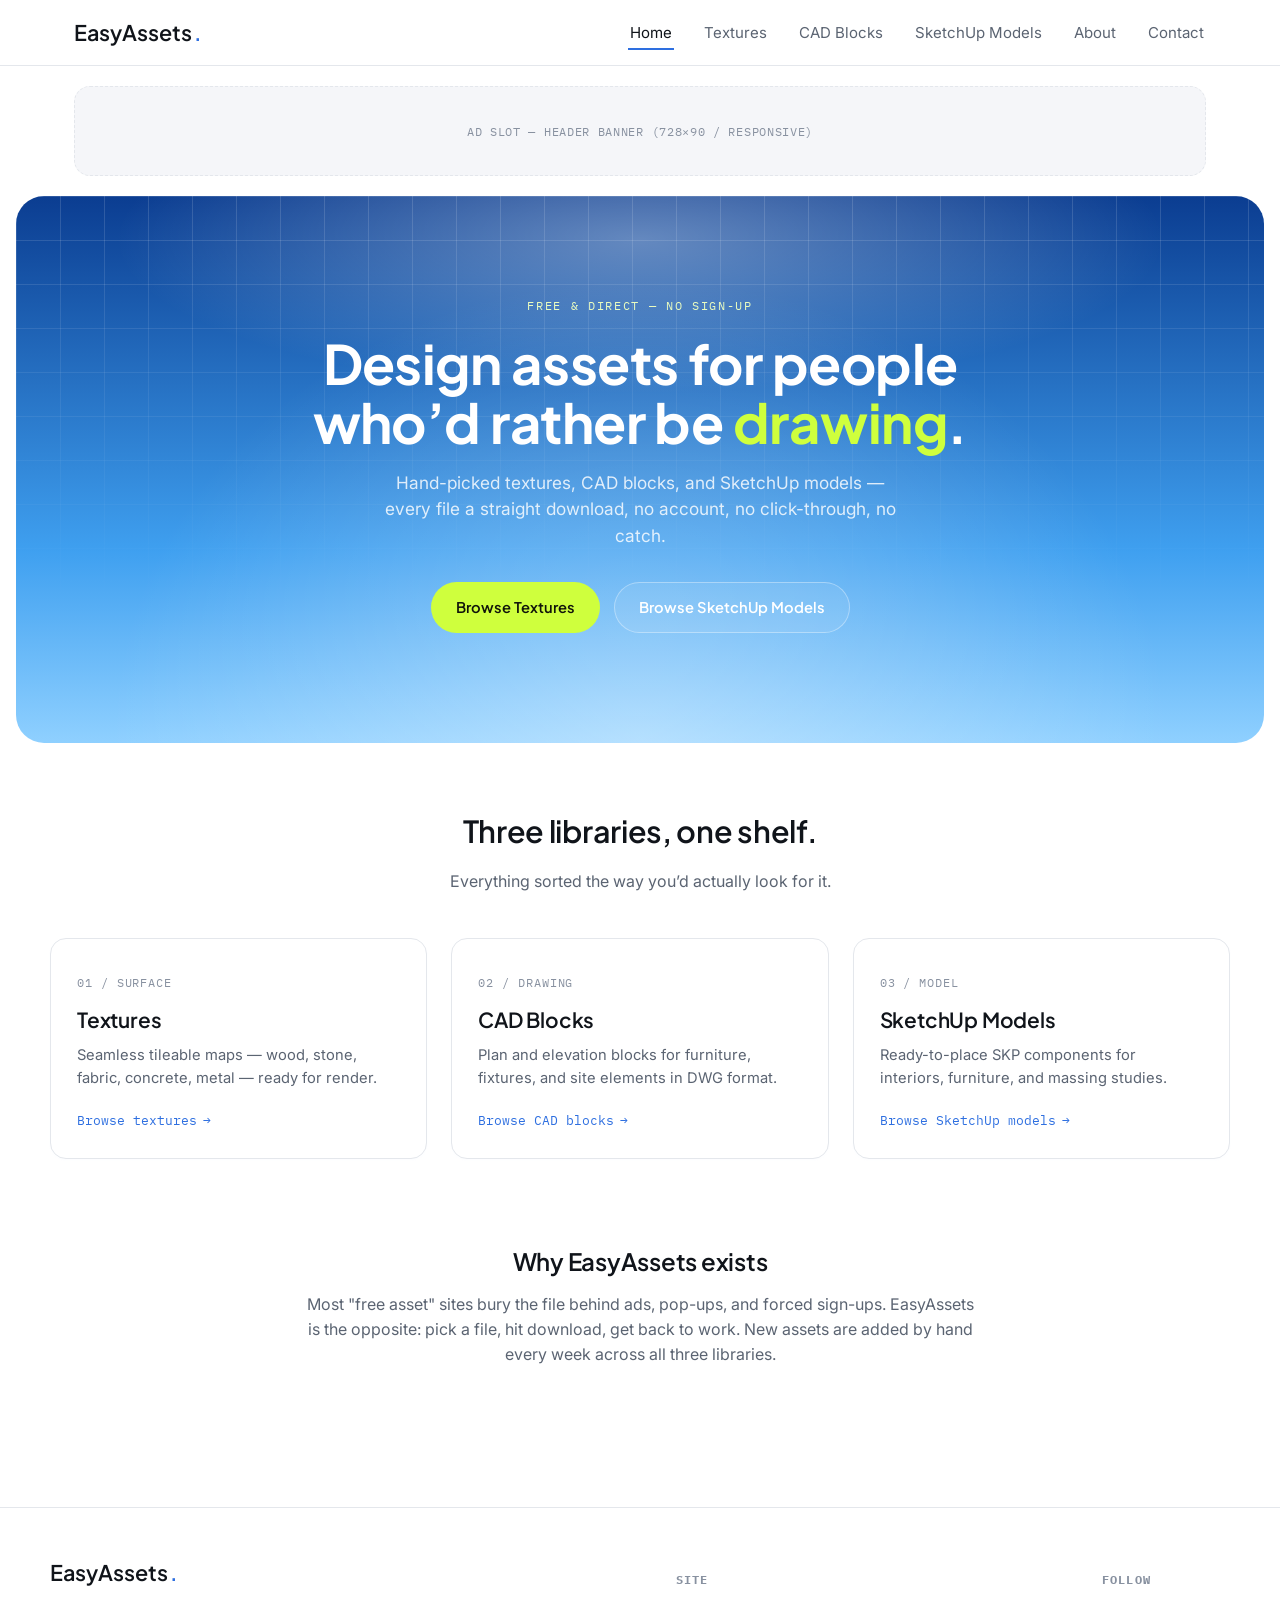
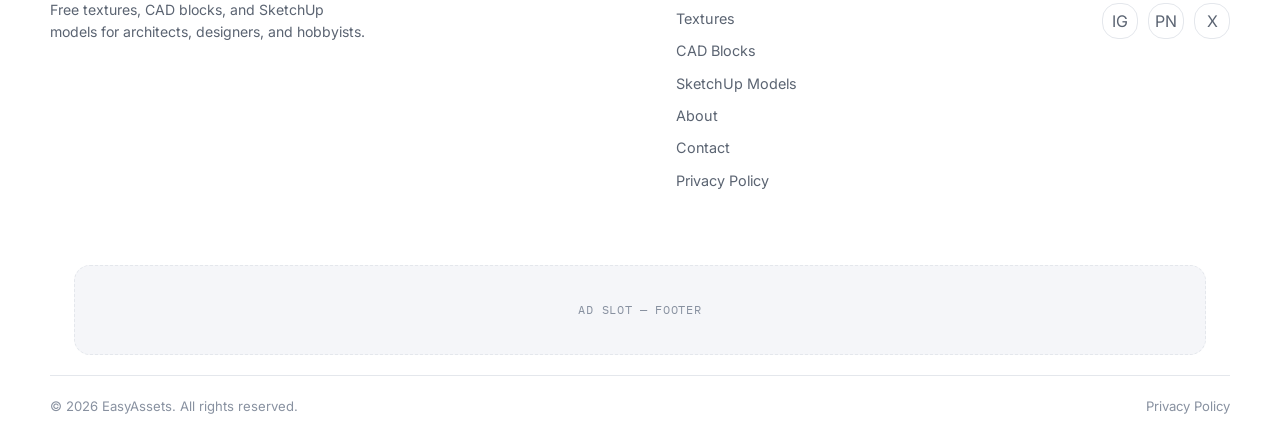
<file: index.html>
<!DOCTYPE html>
<html lang="en">
<head>
<meta charset="UTF-8">
<meta name="viewport" content="width=device-width, initial-scale=1.0">
<title>EasyAssets — Free Textures, CAD Blocks & SketchUp Models</title>
<meta name="description" content="Free design assets for architects and designers: textures, CAD blocks, and SketchUp models. Direct downloads, no sign-up.">

<!-- ============================================================
     ADSENSE: Auto ads script placeholder
     Paste your AdSense account snippet here, e.g.:
     <script async src="https://pagead2.googlesyndication.com/pagead/js/adsbygoogle.js?client=ca-pub-XXXXXXXXXXXXXXXX" crossorigin="anonymous"></script>
     ============================================================ -->

<link rel="stylesheet" href="style.css">
</head>
<body>

<a href="#main" class="skip-link">Skip to content</a>

<!-- ============================================================
     HEADER / NAV — identical markup on every page.
     Set aria-current="page" on the link matching the current page.
     ============================================================ -->
<header class="site-header">
  <nav class="nav">
    <a href="index.html" class="logo">EasyAssets<span class="dot">.</span></a>
    <button class="nav-toggle" id="navToggle" aria-label="Toggle menu" aria-expanded="false" aria-controls="navLinks">
      <span></span><span></span><span></span>
    </button>
    <ul class="nav-links" id="navLinks">
      <li><a href="index.html" aria-current="page">Home</a></li>
      <li><a href="textures.html">Textures</a></li>
      <li><a href="cad-blocks.html">CAD Blocks</a></li>
      <li><a href="sketchup-models.html">SketchUp Models</a></li>
      <li><a href="about.html">About</a></li>
      <li><a href="contact.html">Contact</a></li>
    </ul>
  </nav>
</header>

<!-- AD SLOT: Header Banner (leaderboard, below nav, on every page) -->
<div class="ad-slot ad-slot--header">
  <div class="ad-slot__inner">
    <!-- Replace with real ad unit, e.g.:
    <ins class="adsbygoogle"
         style="display:block"
         data-ad-client="ca-pub-XXXXXXXXXXXXXXXX"
         data-ad-slot="XXXXXXXXXX"
         data-ad-format="horizontal"
         data-full-width-responsive="true"></ins>
    <script>(adsbygoogle = window.adsbygoogle || []).push({});</script>
    -->
    Ad Slot — Header Banner (728×90 / responsive)
  </div>
</div>

<main id="main">

  <!-- ============================================================
       HERO
       ============================================================ -->
  <section class="hero">
    <div class="hero-content">
      <span class="eyebrow">Free &amp; direct — no sign-up</span>
      <h1>Design assets for people who’d rather be <em>drawing</em>.</h1>
      <p class="lead">
        Hand-picked textures, CAD blocks, and SketchUp models — every file
        a straight download, no account, no click-through, no catch.
      </p>
      <div class="hero-actions">
        <a href="textures.html" class="btn btn-primary">Browse Textures</a>
        <a href="sketchup-models.html" class="btn btn-outline">Browse SketchUp Models</a>
      </div>
    </div>
  </section>

  <!-- ============================================================
       CATEGORY CARDS
       ============================================================ -->
  <section class="categories">
    <div class="section-heading">
      <h2>Three libraries, one shelf.</h2>
      <p>Everything sorted the way you’d actually look for it.</p>
    </div>

    <div class="category-grid">

      <a href="textures.html" class="category-card">
        <span class="tick">01 / SURFACE</span>
        <h3>Textures</h3>
        <p>Seamless tileable maps — wood, stone, fabric, concrete, metal — ready for render.</p>
        <span class="card-link">Browse textures</span>
      </a>

      <a href="cad-blocks.html" class="category-card">
        <span class="tick">02 / DRAWING</span>
        <h3>CAD Blocks</h3>
        <p>Plan and elevation blocks for furniture, fixtures, and site elements in DWG format.</p>
        <span class="card-link">Browse CAD blocks</span>
      </a>

      <a href="sketchup-models.html" class="category-card">
        <span class="tick">03 / MODEL</span>
        <h3>SketchUp Models</h3>
        <p>Ready-to-place SKP components for interiors, furniture, and massing studies.</p>
        <span class="card-link">Browse SketchUp models</span>
      </a>

    </div>
  </section>

  <!-- Short intro / about blurb -->
  <section class="prose text-center">
    <h2>Why EasyAssets exists</h2>
    <p>
      Most "free asset" sites bury the file behind ads, pop-ups, and forced
      sign-ups. EasyAssets is the opposite: pick a file, hit download, get
      back to work. New assets are added by hand every week across all
      three libraries.
    </p>
  </section>

</main>

<!-- ============================================================
     FOOTER — identical markup on every page.
     ============================================================ -->
<footer class="site-footer">
  <div class="footer-grid">
    <div class="footer-brand">
      <a href="index.html" class="logo">EasyAssets<span class="dot">.</span></a>
      <p>Free textures, CAD blocks, and SketchUp models for architects, designers, and hobbyists.</p>
    </div>
    <div class="footer-links">
      <h4>Site</h4>
      <a href="textures.html">Textures</a>
      <a href="cad-blocks.html">CAD Blocks</a>
      <a href="sketchup-models.html">SketchUp Models</a>
      <a href="about.html">About</a>
      <a href="contact.html">Contact</a>
      <a href="privacy-policy.html">Privacy Policy</a>
    </div>
    <div class="footer-social">
      <h4>Follow</h4>
      <div class="social-icons">
        <!-- Placeholder social links — replace href with real profiles -->
        <a href="#" aria-label="Instagram" rel="noopener">IG</a>
        <a href="#" aria-label="Pinterest" rel="noopener">PN</a>
        <a href="#" aria-label="X / Twitter" rel="noopener">X</a>
      </div>
    </div>
  </div>

  <!-- AD SLOT: Footer -->
  <div class="ad-slot ad-slot--footer">
    <div class="ad-slot__inner">
      <!-- Replace with real ad unit -->
      Ad Slot — Footer
    </div>
  </div>

  <div class="footer-bottom">
    <span>&copy; <span id="year"></span> EasyAssets. All rights reserved.</span>
    <a href="privacy-policy.html">Privacy Policy</a>
  </div>
</footer>

<script src="script.js"></script>
</body>
</html>
</file>
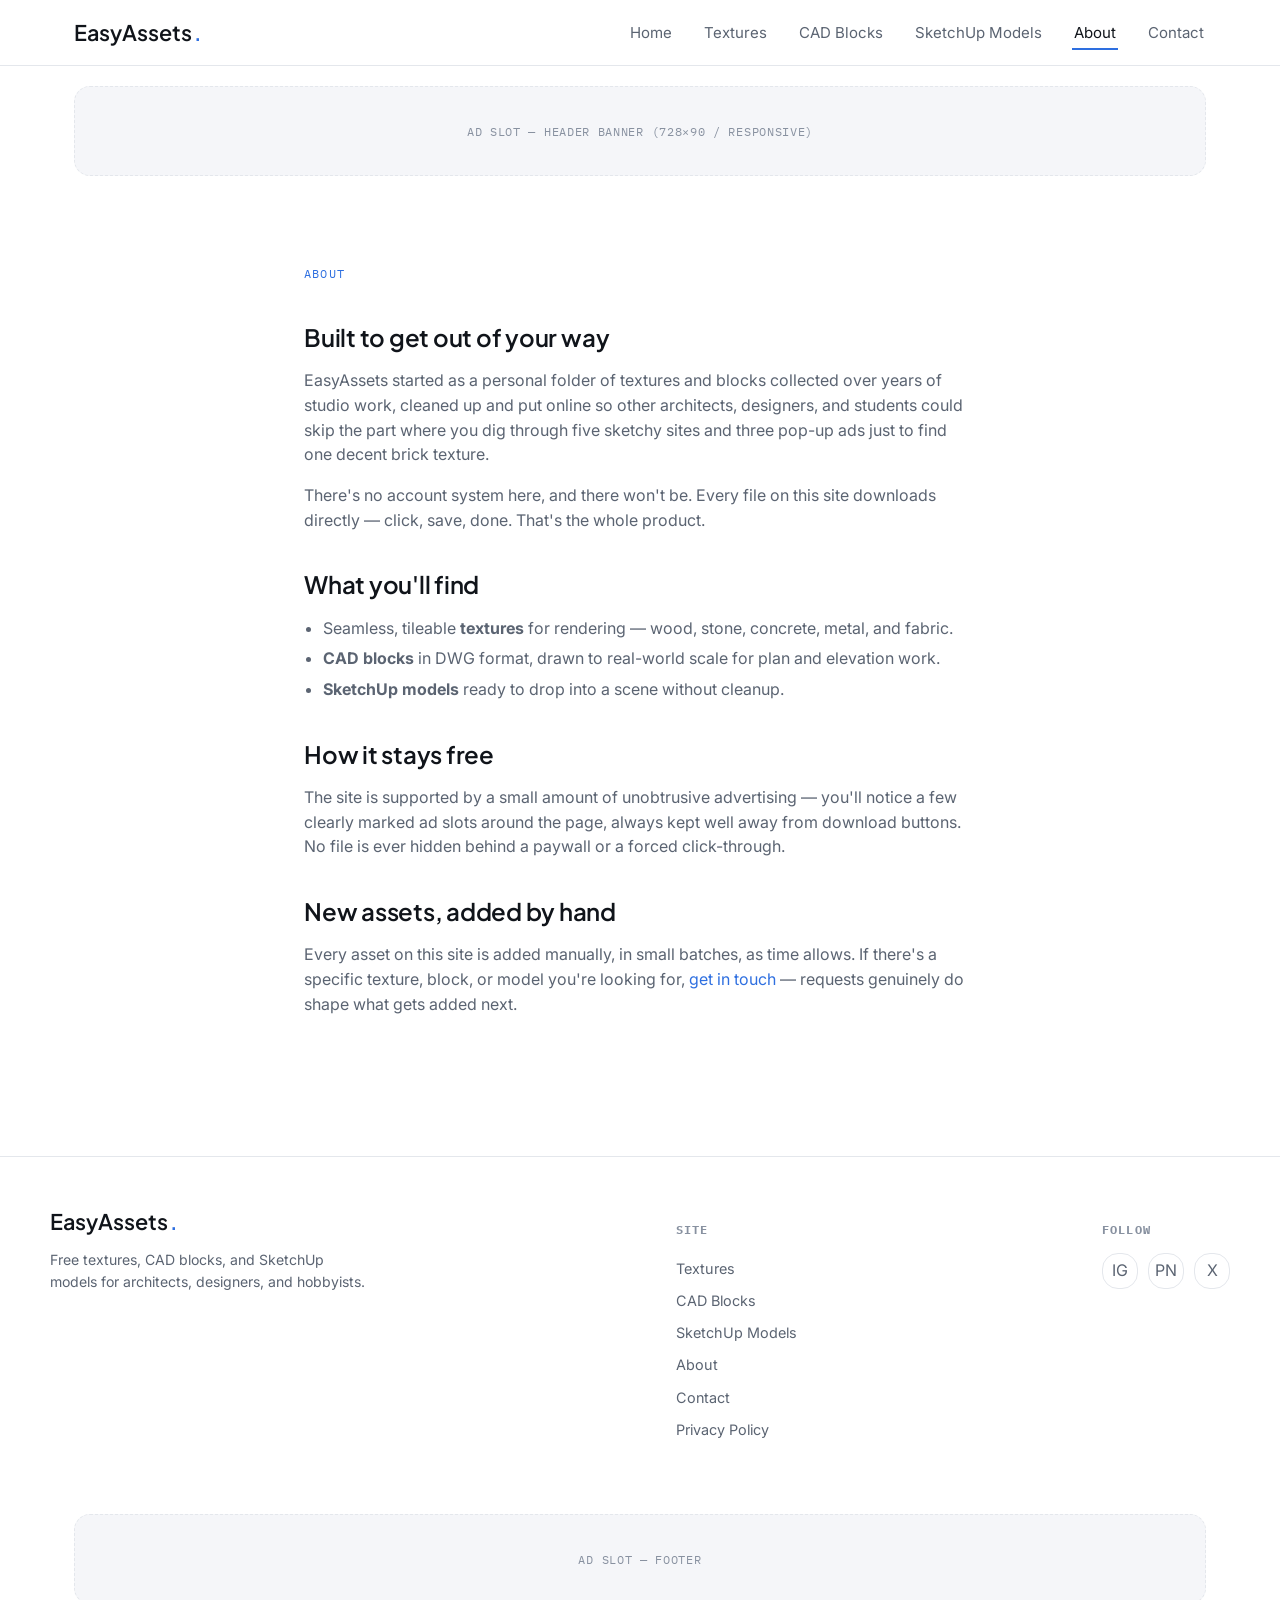
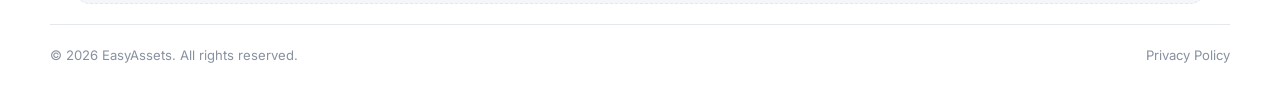
<file: about.html>
<!DOCTYPE html>
<html lang="en">
<head>
<meta charset="UTF-8">
<meta name="viewport" content="width=device-width, initial-scale=1.0">
<title>About — EasyAssets</title>
<meta name="description" content="EasyAssets is a free, direct-download library of textures, CAD blocks, and SketchUp models — no sign-up required.">

<!-- ADSENSE: Auto ads script placeholder — paste your account snippet here -->

<link rel="stylesheet" href="style.css">
</head>
<body>

<a href="#main" class="skip-link">Skip to content</a>

<header class="site-header">
  <nav class="nav">
    <a href="index.html" class="logo">EasyAssets<span class="dot">.</span></a>
    <button class="nav-toggle" id="navToggle" aria-label="Toggle menu" aria-expanded="false" aria-controls="navLinks">
      <span></span><span></span><span></span>
    </button>
    <ul class="nav-links" id="navLinks">
      <li><a href="index.html">Home</a></li>
      <li><a href="textures.html">Textures</a></li>
      <li><a href="cad-blocks.html">CAD Blocks</a></li>
      <li><a href="sketchup-models.html">SketchUp Models</a></li>
      <li><a href="about.html" aria-current="page">About</a></li>
      <li><a href="contact.html">Contact</a></li>
    </ul>
  </nav>
</header>

<!-- AD SLOT: Header Banner -->
<div class="ad-slot ad-slot--header">
  <div class="ad-slot__inner">
    Ad Slot — Header Banner (728×90 / responsive)
  </div>
</div>

<main id="main">
  <section class="prose">
    <span class="eyebrow" style="font-family:var(--font-mono);font-size:.75rem;color:var(--blue);letter-spacing:.1em;text-transform:uppercase;">About</span>
    <h1>Built to get out of your way</h1>
    <p>
      EasyAssets started as a personal folder of textures and blocks collected
      over years of studio work, cleaned up and put online so other
      architects, designers, and students could skip the part where you dig
      through five sketchy sites and three pop-up ads just to find one
      decent brick texture.
    </p>
    <p>
      There's no account system here, and there won't be. Every file on this
      site downloads directly — click, save, done. That's the whole product.
    </p>

    <h2>What you'll find</h2>
    <ul>
      <li>Seamless, tileable <strong>textures</strong> for rendering — wood, stone, concrete, metal, and fabric.</li>
      <li><strong>CAD blocks</strong> in DWG format, drawn to real-world scale for plan and elevation work.</li>
      <li><strong>SketchUp models</strong> ready to drop into a scene without cleanup.</li>
    </ul>

    <h2>How it stays free</h2>
    <p>
      The site is supported by a small amount of unobtrusive advertising —
      you'll notice a few clearly marked ad slots around the page, always
      kept well away from download buttons. No file is ever hidden behind a
      paywall or a forced click-through.
    </p>

    <h2>New assets, added by hand</h2>
    <p>
      Every asset on this site is added manually, in small batches, as time
      allows. If there's a specific texture, block, or model you're looking
      for, <a href="contact.html" style="color:var(--blue);">get in touch</a> —
      requests genuinely do shape what gets added next.
    </p>
  </section>
</main>

<footer class="site-footer">
  <div class="footer-grid">
    <div class="footer-brand">
      <a href="index.html" class="logo">EasyAssets<span class="dot">.</span></a>
      <p>Free textures, CAD blocks, and SketchUp models for architects, designers, and hobbyists.</p>
    </div>
    <div class="footer-links">
      <h4>Site</h4>
      <a href="textures.html">Textures</a>
      <a href="cad-blocks.html">CAD Blocks</a>
      <a href="sketchup-models.html">SketchUp Models</a>
      <a href="about.html">About</a>
      <a href="contact.html">Contact</a>
      <a href="privacy-policy.html">Privacy Policy</a>
    </div>
    <div class="footer-social">
      <h4>Follow</h4>
      <div class="social-icons">
        <a href="#" aria-label="Instagram" rel="noopener">IG</a>
        <a href="#" aria-label="Pinterest" rel="noopener">PN</a>
        <a href="#" aria-label="X / Twitter" rel="noopener">X</a>
      </div>
    </div>
  </div>

  <!-- AD SLOT: Footer -->
  <div class="ad-slot ad-slot--footer">
    <div class="ad-slot__inner">Ad Slot — Footer</div>
  </div>

  <div class="footer-bottom">
    <span>&copy; <span id="year"></span> EasyAssets. All rights reserved.</span>
    <a href="privacy-policy.html">Privacy Policy</a>
  </div>
</footer>

<script src="script.js"></script>
</body>
</html>
</file>
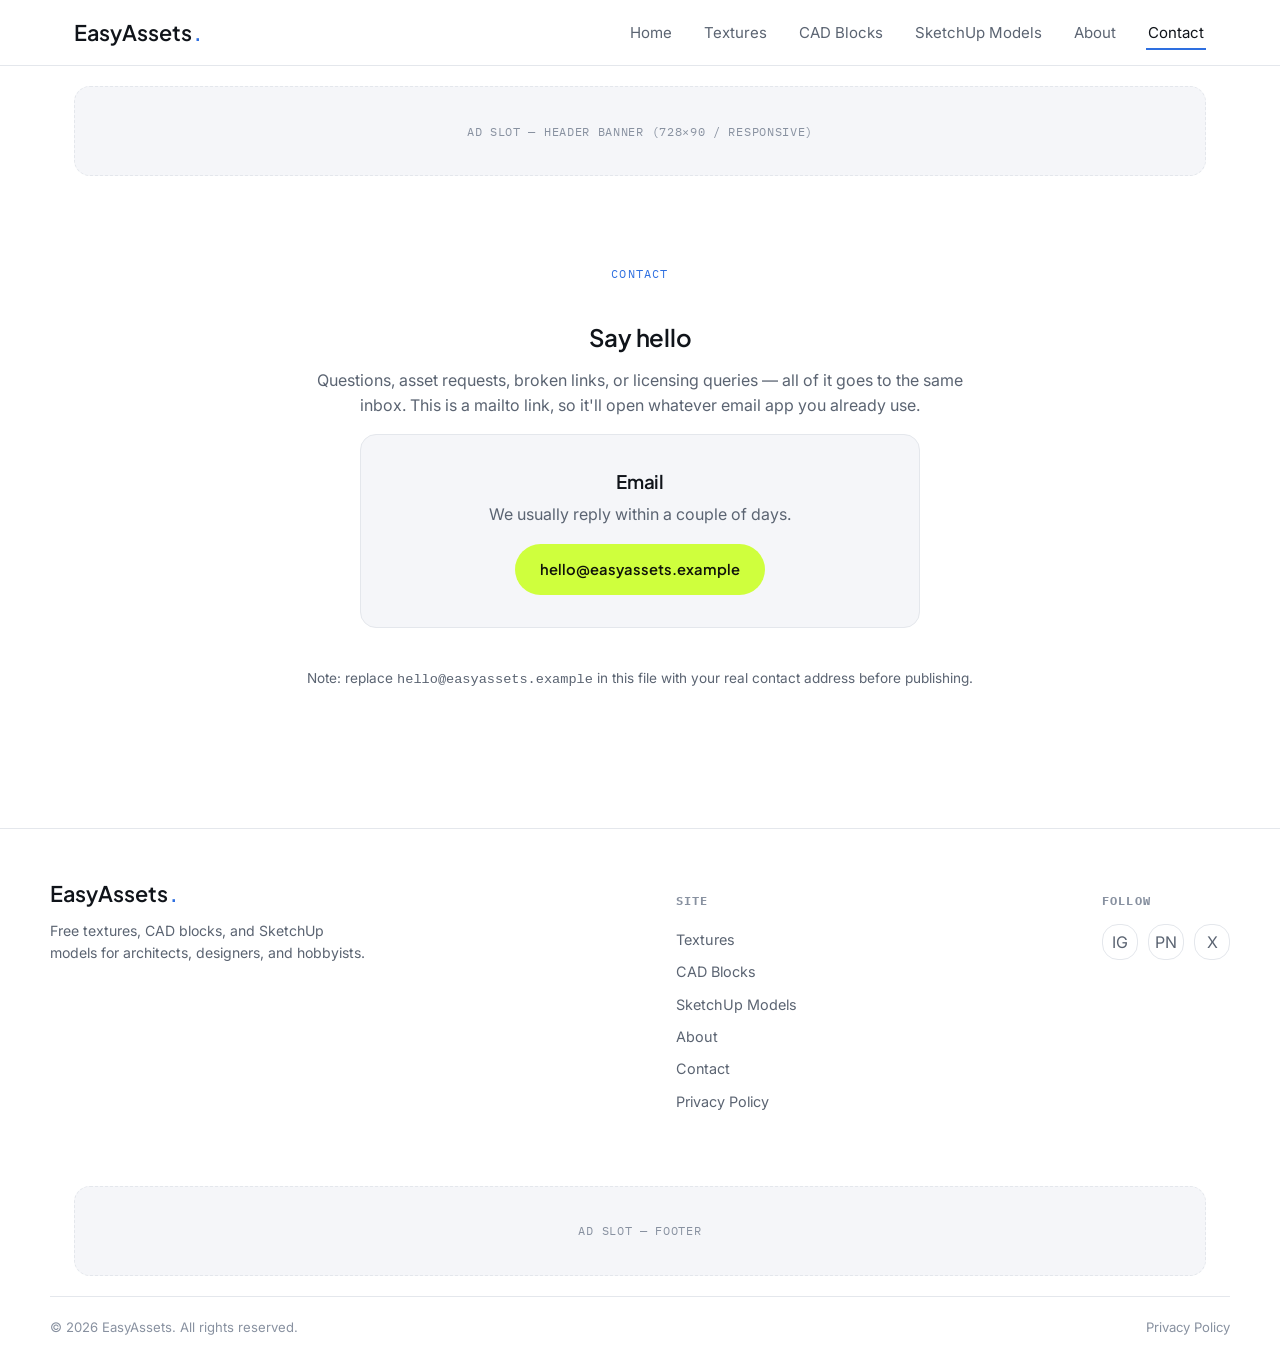
<file: contact.html>
<!DOCTYPE html>
<html lang="en">
<head>
<meta charset="UTF-8">
<meta name="viewport" content="width=device-width, initial-scale=1.0">
<title>Contact — EasyAssets</title>
<meta name="description" content="Get in touch with EasyAssets — questions, asset requests, or licensing queries.">

<!-- ADSENSE: Auto ads script placeholder — paste your account snippet here -->

<link rel="stylesheet" href="style.css">
</head>
<body>

<a href="#main" class="skip-link">Skip to content</a>

<header class="site-header">
  <nav class="nav">
    <a href="index.html" class="logo">EasyAssets<span class="dot">.</span></a>
    <button class="nav-toggle" id="navToggle" aria-label="Toggle menu" aria-expanded="false" aria-controls="navLinks">
      <span></span><span></span><span></span>
    </button>
    <ul class="nav-links" id="navLinks">
      <li><a href="index.html">Home</a></li>
      <li><a href="textures.html">Textures</a></li>
      <li><a href="cad-blocks.html">CAD Blocks</a></li>
      <li><a href="sketchup-models.html">SketchUp Models</a></li>
      <li><a href="about.html">About</a></li>
      <li><a href="contact.html" aria-current="page">Contact</a></li>
    </ul>
  </nav>
</header>

<!-- AD SLOT: Header Banner -->
<div class="ad-slot ad-slot--header">
  <div class="ad-slot__inner">
    Ad Slot — Header Banner (728×90 / responsive)
  </div>
</div>

<main id="main">
  <section class="prose text-center">
    <span style="font-family:var(--font-mono);font-size:.75rem;color:var(--blue);letter-spacing:.1em;text-transform:uppercase;">Contact</span>
    <h1>Say hello</h1>
    <p>
      Questions, asset requests, broken links, or licensing queries — all of
      it goes to the same inbox. This is a mailto link, so it'll open
      whatever email app you already use.
    </p>

    <!--
      CONTACT — mailto link only. No form, no backend, no submission
      endpoint. Replace the address below with your real one.
    -->
    <div class="contact-card">
      <h3 style="margin-bottom:6px;">Email</h3>
      <p style="margin-bottom:0;">We usually reply within a couple of days.</p>
      <a class="btn btn-primary" href="mailto:hello@easyassets.example?subject=EasyAssets%20Inquiry">
        hello@easyassets.example
      </a>
    </div>

    <p style="font-size:0.85rem;">
      Note: replace <code>hello@easyassets.example</code> in this file with
      your real contact address before publishing.
    </p>
  </section>
</main>

<footer class="site-footer">
  <div class="footer-grid">
    <div class="footer-brand">
      <a href="index.html" class="logo">EasyAssets<span class="dot">.</span></a>
      <p>Free textures, CAD blocks, and SketchUp models for architects, designers, and hobbyists.</p>
    </div>
    <div class="footer-links">
      <h4>Site</h4>
      <a href="textures.html">Textures</a>
      <a href="cad-blocks.html">CAD Blocks</a>
      <a href="sketchup-models.html">SketchUp Models</a>
      <a href="about.html">About</a>
      <a href="contact.html">Contact</a>
      <a href="privacy-policy.html">Privacy Policy</a>
    </div>
    <div class="footer-social">
      <h4>Follow</h4>
      <div class="social-icons">
        <a href="#" aria-label="Instagram" rel="noopener">IG</a>
        <a href="#" aria-label="Pinterest" rel="noopener">PN</a>
        <a href="#" aria-label="X / Twitter" rel="noopener">X</a>
      </div>
    </div>
  </div>

  <!-- AD SLOT: Footer -->
  <div class="ad-slot ad-slot--footer">
    <div class="ad-slot__inner">Ad Slot — Footer</div>
  </div>

  <div class="footer-bottom">
    <span>&copy; <span id="year"></span> EasyAssets. All rights reserved.</span>
    <a href="privacy-policy.html">Privacy Policy</a>
  </div>
</footer>

<script src="script.js"></script>
</body>
</html>
</file>
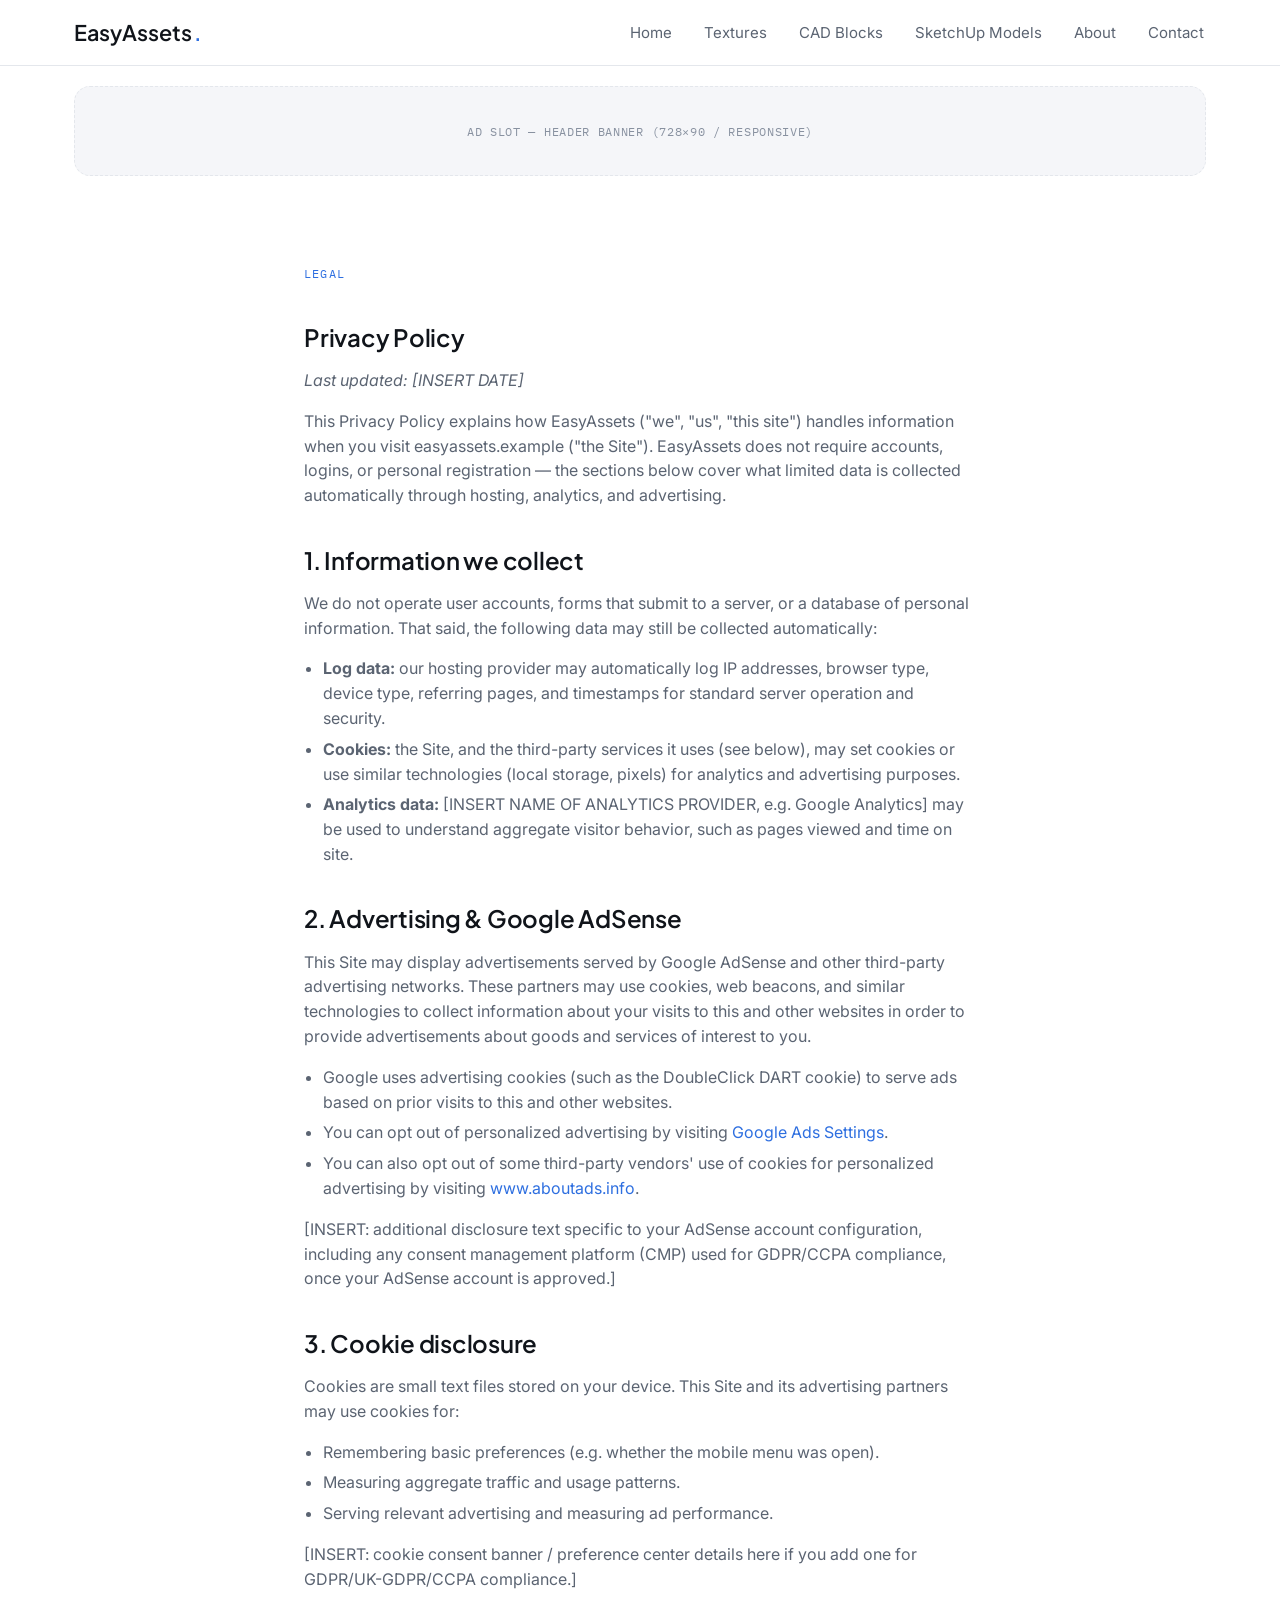
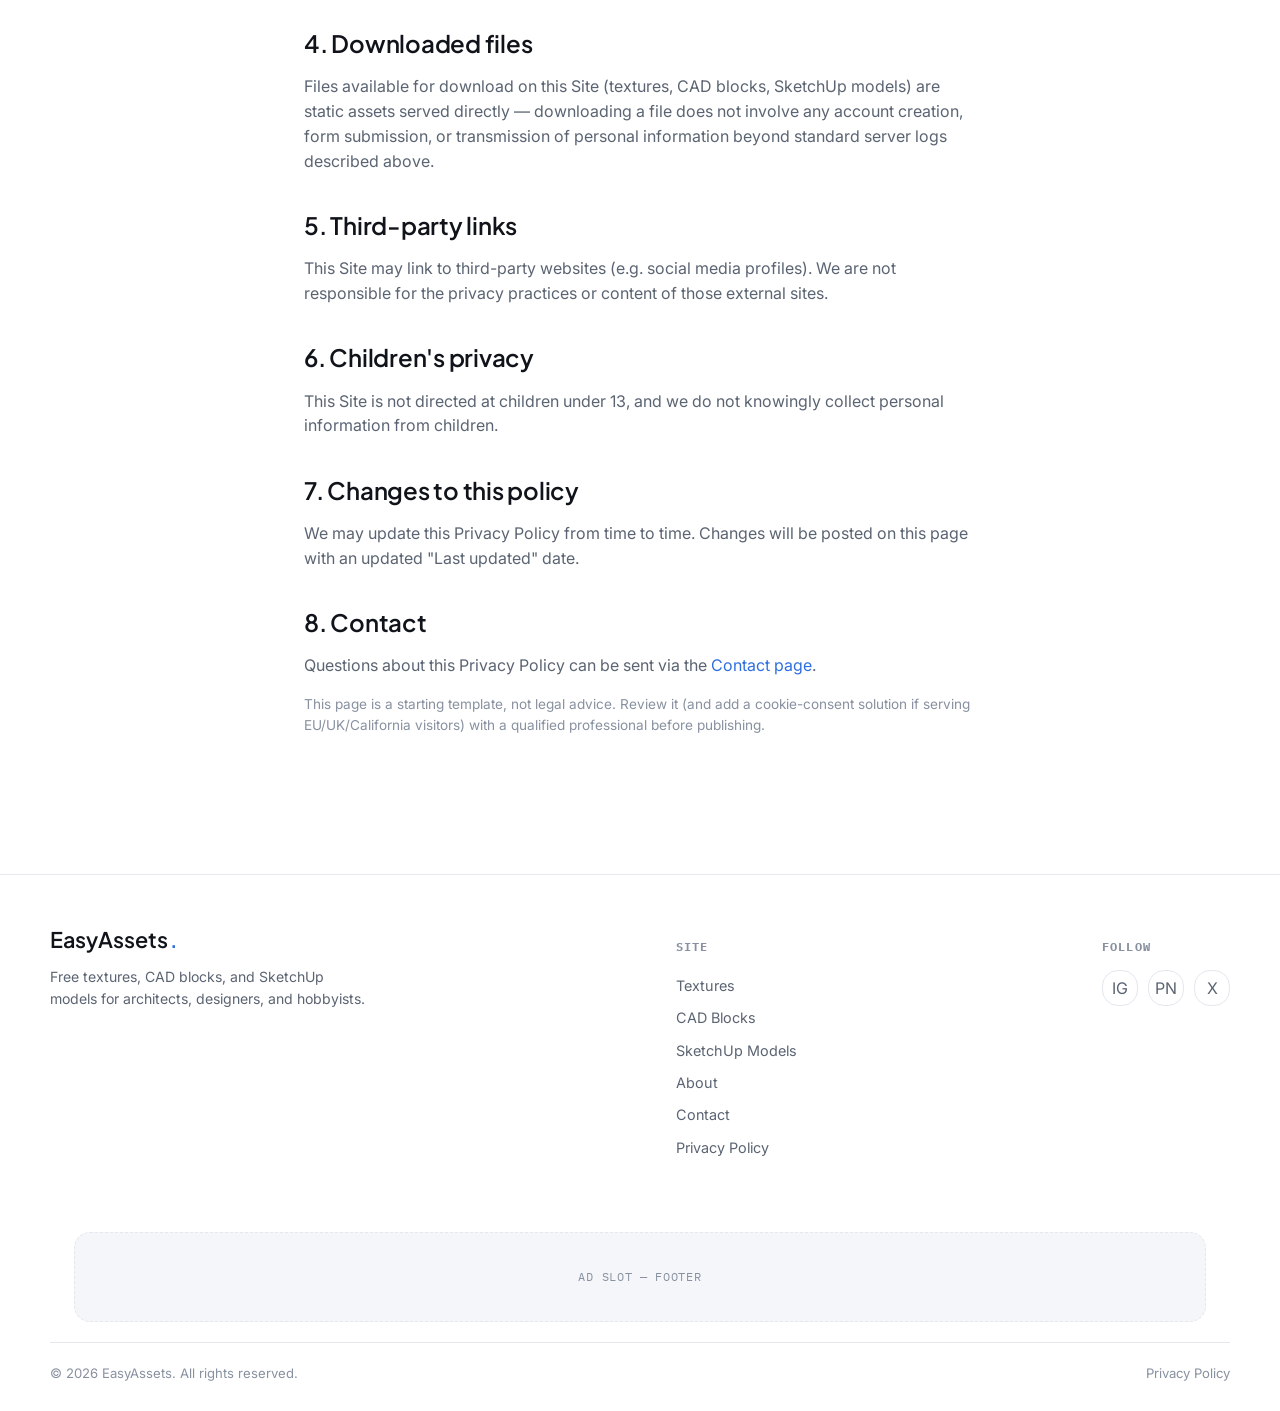
<file: privacy-policy.html>
<!DOCTYPE html>
<html lang="en">
<head>
<meta charset="UTF-8">
<meta name="viewport" content="width=device-width, initial-scale=1.0">
<title>Privacy Policy — EasyAssets</title>
<meta name="description" content="EasyAssets privacy policy, including cookie and advertising disclosures.">

<!-- ADSENSE: Auto ads script placeholder — paste your account snippet here -->

<link rel="stylesheet" href="style.css">
</head>
<body>

<a href="#main" class="skip-link">Skip to content</a>

<header class="site-header">
  <nav class="nav">
    <a href="index.html" class="logo">EasyAssets<span class="dot">.</span></a>
    <button class="nav-toggle" id="navToggle" aria-label="Toggle menu" aria-expanded="false" aria-controls="navLinks">
      <span></span><span></span><span></span>
    </button>
    <ul class="nav-links" id="navLinks">
      <li><a href="index.html">Home</a></li>
      <li><a href="textures.html">Textures</a></li>
      <li><a href="cad-blocks.html">CAD Blocks</a></li>
      <li><a href="sketchup-models.html">SketchUp Models</a></li>
      <li><a href="about.html">About</a></li>
      <li><a href="contact.html">Contact</a></li>
    </ul>
  </nav>
</header>

<!-- AD SLOT: Header Banner -->
<div class="ad-slot ad-slot--header">
  <div class="ad-slot__inner">
    Ad Slot — Header Banner (728×90 / responsive)
  </div>
</div>

<main id="main">
  <section class="prose">
    <span style="font-family:var(--font-mono);font-size:.75rem;color:var(--blue);letter-spacing:.1em;text-transform:uppercase;">Legal</span>
    <h1>Privacy Policy</h1>
    <p><em>Last updated: [INSERT DATE]</em></p>

    <p>
      This Privacy Policy explains how EasyAssets ("we", "us", "this site")
      handles information when you visit easyassets.example ("the Site").
      EasyAssets does not require accounts, logins, or personal
      registration — the sections below cover what limited data is
      collected automatically through hosting, analytics, and advertising.
    </p>

    <h2>1. Information we collect</h2>
    <p>
      We do not operate user accounts, forms that submit to a server, or a
      database of personal information. That said, the following data may
      still be collected automatically:
    </p>
    <ul>
      <li><strong>Log data:</strong> our hosting provider may automatically log IP addresses, browser type, device type, referring pages, and timestamps for standard server operation and security.</li>
      <li><strong>Cookies:</strong> the Site, and the third-party services it uses (see below), may set cookies or use similar technologies (local storage, pixels) for analytics and advertising purposes.</li>
      <li><strong>Analytics data:</strong> [INSERT NAME OF ANALYTICS PROVIDER, e.g. Google Analytics] may be used to understand aggregate visitor behavior, such as pages viewed and time on site.</li>
    </ul>

    <h2>2. Advertising &amp; Google AdSense</h2>
    <p>
      This Site may display advertisements served by Google AdSense and
      other third-party advertising networks. These partners may use
      cookies, web beacons, and similar technologies to collect information
      about your visits to this and other websites in order to provide
      advertisements about goods and services of interest to you.
    </p>
    <ul>
      <li>Google uses advertising cookies (such as the DoubleClick DART cookie) to serve ads based on prior visits to this and other websites.</li>
      <li>You can opt out of personalized advertising by visiting <a href="https://adssettings.google.com" style="color:var(--blue);">Google Ads Settings</a>.</li>
      <li>You can also opt out of some third-party vendors' use of cookies for personalized advertising by visiting <a href="https://www.aboutads.info/choices/" style="color:var(--blue);">www.aboutads.info</a>.</li>
    </ul>
    <p>
      [INSERT: additional disclosure text specific to your AdSense account
      configuration, including any consent management platform (CMP) used
      for GDPR/CCPA compliance, once your AdSense account is approved.]
    </p>

    <h2>3. Cookie disclosure</h2>
    <p>
      Cookies are small text files stored on your device. This Site and its
      advertising partners may use cookies for:
    </p>
    <ul>
      <li>Remembering basic preferences (e.g. whether the mobile menu was open).</li>
      <li>Measuring aggregate traffic and usage patterns.</li>
      <li>Serving relevant advertising and measuring ad performance.</li>
    </ul>
    <p>
      [INSERT: cookie consent banner / preference center details here if
      you add one for GDPR/UK-GDPR/CCPA compliance.]
    </p>

    <h2>4. Downloaded files</h2>
    <p>
      Files available for download on this Site (textures, CAD blocks,
      SketchUp models) are static assets served directly — downloading a
      file does not involve any account creation, form submission, or
      transmission of personal information beyond standard server logs
      described above.
    </p>

    <h2>5. Third-party links</h2>
    <p>
      This Site may link to third-party websites (e.g. social media
      profiles). We are not responsible for the privacy practices or
      content of those external sites.
    </p>

    <h2>6. Children's privacy</h2>
    <p>
      This Site is not directed at children under 13, and we do not
      knowingly collect personal information from children.
    </p>

    <h2>7. Changes to this policy</h2>
    <p>
      We may update this Privacy Policy from time to time. Changes will be
      posted on this page with an updated "Last updated" date.
    </p>

    <h2>8. Contact</h2>
    <p>
      Questions about this Privacy Policy can be sent via the
      <a href="contact.html" style="color:var(--blue);">Contact page</a>.
    </p>

    <p style="font-size:0.85rem;color:var(--muted-2);">
      This page is a starting template, not legal advice. Review it (and
      add a cookie-consent solution if serving EU/UK/California
      visitors) with a qualified professional before publishing.
    </p>
  </section>
</main>

<footer class="site-footer">
  <div class="footer-grid">
    <div class="footer-brand">
      <a href="index.html" class="logo">EasyAssets<span class="dot">.</span></a>
      <p>Free textures, CAD blocks, and SketchUp models for architects, designers, and hobbyists.</p>
    </div>
    <div class="footer-links">
      <h4>Site</h4>
      <a href="textures.html">Textures</a>
      <a href="cad-blocks.html">CAD Blocks</a>
      <a href="sketchup-models.html">SketchUp Models</a>
      <a href="about.html">About</a>
      <a href="contact.html">Contact</a>
      <a href="privacy-policy.html">Privacy Policy</a>
    </div>
    <div class="footer-social">
      <h4>Follow</h4>
      <div class="social-icons">
        <a href="#" aria-label="Instagram" rel="noopener">IG</a>
        <a href="#" aria-label="Pinterest" rel="noopener">PN</a>
        <a href="#" aria-label="X / Twitter" rel="noopener">X</a>
      </div>
    </div>
  </div>

  <!-- AD SLOT: Footer -->
  <div class="ad-slot ad-slot--footer">
    <div class="ad-slot__inner">Ad Slot — Footer</div>
  </div>

  <div class="footer-bottom">
    <span>&copy; <span id="year"></span> EasyAssets. All rights reserved.</span>
    <a href="privacy-policy.html">Privacy Policy</a>
  </div>
</footer>

<script src="script.js"></script>
</body>
</html>
</file>
<file: style.css>
/* ==========================================================================
   EasyAssets — shared stylesheet
   Design language: bright sky-blue hero, neon-lime CTA accent, near-black
   pill buttons and text — clean light surface for the rest of the site.
   ========================================================================== */

/* ---- Fonts -------------------------------------------------------------- */
@import url('https://fonts.googleapis.com/css2?family=Plus+Jakarta+Sans:wght@500;600;700;800&family=Inter:wght@400;500;600&family=IBM+Plex+Mono:wght@500;600&display=swap');

/* ---- Design tokens -------------------------------------------------------
   Edit these variables to re-skin the whole site from one place. */
:root {
  --ink:        #FFFFFF;   /* page background */
  --panel:      #F5F6F9;   /* card / surface background */
  --panel-2:    #FFFFFF;   /* slightly raised surface (header, footer) */
  --line:       #E4E7EC;   /* hairline borders */
  --grid-line:  rgba(255, 255, 255, 0.14); /* subtle grid, hero only */
  --blue:       #2E6FE0;   /* accent — links, tags, focus */
  --blue-dim:   #A9C4F2;
  --blue-deep:  #0B3D91;   /* hero gradient start */
  --sky:        #3FA0F0;   /* hero gradient mid */
  --amber:      #CFFF3D;   /* neon-lime accent — Download / primary CTA */
  --amber-dark: #BEF01F;
  --text:       #10141A;
  --muted:      #5B6472;
  --muted-2:    #8891A0;

  --font-display: 'Plus Jakarta Sans', -apple-system, sans-serif;
  --font-body:    'Inter', -apple-system, BlinkMacSystemFont, sans-serif;
  --font-mono:    'IBM Plex Mono', 'SFMono-Regular', Menlo, monospace;

  --radius: 16px;
  --container: 1180px;
}

/* ---- Reset ---------------------------------------------------------------- */
* { box-sizing: border-box; }
html { scroll-behavior: smooth; }
body {
  margin: 0;
  background: var(--ink);
  color: var(--text);
  font-family: var(--font-body);
  font-size: 16px;
  line-height: 1.55;
  -webkit-font-smoothing: antialiased;
}
img { max-width: 100%; display: block; }
a { color: inherit; text-decoration: none; }
h1, h2, h3 { font-family: var(--font-display); font-weight: 600; margin: 0 0 .5em; letter-spacing: -0.01em; }
p { margin: 0 0 1em; color: var(--muted); }
ul { list-style: none; margin: 0; padding: 0; }
button { font-family: inherit; }

:focus-visible {
  outline: 2px solid var(--blue);
  outline-offset: 2px;
}

.container {
  max-width: var(--container);
  margin: 0 auto;
  padding: 0 24px;
}

/* ---- Skip link (a11y) ------------------------------------------------------ */
.skip-link {
  position: absolute;
  left: -999px;
  top: 0;
  background: var(--amber);
  color: #1a1a1a;
  padding: 10px 16px;
  z-index: 1000;
}
.skip-link:focus { left: 12px; top: 12px; }

/* ==========================================================================
   Header / navigation
   ========================================================================== */
.site-header {
  position: sticky;
  top: 0;
  z-index: 100;
  background: rgba(255, 255, 255, 0.86);
  backdrop-filter: saturate(140%) blur(8px);
  border-bottom: 1px solid var(--line);
}
.nav {
  display: flex;
  align-items: center;
  justify-content: space-between;
  padding: 16px 24px;
  max-width: var(--container);
  margin: 0 auto;
}
.logo {
  font-family: var(--font-display);
  font-size: 1.35rem;
  font-weight: 600;
  color: var(--text);
  display: flex;
  align-items: baseline;
  gap: 2px;
}
.logo .dot { color: var(--blue); }

.nav-links {
  display: flex;
  gap: 28px;
}
.nav-links a {
  font-size: 0.94rem;
  color: var(--muted);
  padding: 6px 2px;
  border-bottom: 2px solid transparent;
  transition: color .15s ease, border-color .15s ease;
}
.nav-links a:hover,
.nav-links a[aria-current="page"] {
  color: var(--text);
  border-color: var(--blue);
}

.nav-toggle {
  display: none;
  flex-direction: column;
  justify-content: center;
  gap: 5px;
  width: 40px;
  height: 40px;
  background: transparent;
  border: 1px solid var(--line);
  border-radius: 10px;
  cursor: pointer;
}
.nav-toggle span {
  display: block;
  height: 2px;
  width: 20px;
  margin: 0 auto;
  background: var(--text);
  transition: transform .2s ease, opacity .2s ease;
}
.nav-toggle[aria-expanded="true"] span:nth-child(1) { transform: translateY(7px) rotate(45deg); }
.nav-toggle[aria-expanded="true"] span:nth-child(2) { opacity: 0; }
.nav-toggle[aria-expanded="true"] span:nth-child(3) { transform: translateY(-7px) rotate(-45deg); }

@media (max-width: 780px) {
  .nav-toggle { display: flex; }
  .nav-links {
    position: absolute;
    top: 100%;
    left: 0;
    right: 0;
    background: var(--panel-2);
    border-bottom: 1px solid var(--line);
    flex-direction: column;
    gap: 0;
    max-height: 0;
    overflow: hidden;
    transition: max-height .25s ease;
  }
  .nav-links.open { max-height: 320px; }
  .nav-links a {
    padding: 14px 24px;
    border-bottom: 1px solid var(--line);
    border-left: 2px solid transparent;
  }
  .nav-links a:hover, .nav-links a[aria-current="page"] {
    border-left-color: var(--blue);
    border-bottom-color: var(--line);
  }
}

/* ==========================================================================
   Ad slots
   Policy notes:
   - Never place an ad slot flush against a Download button.
   - Header banner sits below nav, separated by margin, before any content.
   - In-feed ad is inserted as its own grid item, visually labelled,
     every 6th position in the asset grid — never adjacent to a button
     without spacing.
   ========================================================================== */
.ad-slot {
  max-width: var(--container);
  margin: 20px auto;
  padding: 0 24px;
}
.ad-slot__inner {
  border: 1px dashed var(--line);
  border-radius: var(--radius);
  background: var(--panel);
  min-height: 90px;
  display: flex;
  align-items: center;
  justify-content: center;
  color: var(--muted-2);
  font-family: var(--font-mono);
  font-size: 0.72rem;
  letter-spacing: 0.06em;
  text-transform: uppercase;
}
.ad-slot--infeed .ad-slot__inner { min-height: 220px; }
.ad-slot--sidebar { max-width: none; margin: 0; padding: 0; }
.ad-slot--sidebar .ad-slot__inner { min-height: 250px; }
.ad-slot--footer { margin-top: 40px; }

/* ==========================================================================
   Hero
   ========================================================================== */
.hero {
  position: relative;
  margin: 16px 16px 0;
  border-radius: 28px;
  padding: 96px 24px 110px;
  text-align: center;
  overflow: hidden;
  background:
    radial-gradient(ellipse at 50% 100%, rgba(255,255,255,0.35), transparent 60%),
    linear-gradient(180deg, var(--blue-deep) 0%, var(--sky) 65%, #8FD0FF 100%);
}
/* faint grid, decorative only — sits behind the content */
.hero::before {
  content: "";
  position: absolute;
  inset: 0;
  z-index: 0;
  background-image:
    linear-gradient(var(--grid-line) 1px, transparent 1px),
    linear-gradient(90deg, var(--grid-line) 1px, transparent 1px);
  background-size: 44px 44px;
  mask-image: linear-gradient(180deg, #000 0%, transparent 75%);
}
.hero::after {
  content: "";
  position: absolute;
  inset: 0;
  z-index: 0;
  background: radial-gradient(ellipse 60% 40% at 50% 8%, rgba(255,255,255,0.35), transparent 70%);
  pointer-events: none;
}
.hero-content { position: relative; z-index: 1; max-width: 680px; margin: 0 auto; }
.hero .eyebrow {
  font-family: var(--font-mono);
  font-size: 0.75rem;
  letter-spacing: 0.14em;
  text-transform: uppercase;
  color: #EAFCC0;
  margin-bottom: 18px;
  display: inline-block;
}
.hero h1 {
  font-family: var(--font-display);
  font-weight: 700;
  color: #FFFFFF;
  font-size: clamp(2.2rem, 5vw, 3.4rem);
  line-height: 1.08;
  margin-bottom: 18px;
}
.hero h1 em { color: var(--amber); font-style: normal; }
.hero p.lead {
  color: rgba(255, 255, 255, 0.82);
  font-size: 1.08rem;
  max-width: 520px;
  margin: 0 auto 32px;
}
.hero-actions {
  position: relative;
  z-index: 1;
  display: flex;
  gap: 14px;
  justify-content: center;
  flex-wrap: wrap;
}

/* ==========================================================================
   Buttons
   ========================================================================== */
.btn {
  display: inline-flex;
  align-items: center;
  gap: 8px;
  padding: 13px 24px;
  border-radius: 999px;
  font-size: 0.92rem;
  font-weight: 600;
  font-family: var(--font-display);
  border: 1px solid transparent;
  cursor: pointer;
  transition: transform .12s ease, background .15s ease, border-color .15s ease;
}
.btn:hover { transform: translateY(-1px); }
.btn-primary {
  background: var(--amber);
  color: #10140A;
}
.btn-primary:hover { background: var(--amber-dark); }
.btn-outline {
  background: rgba(255, 255, 255, 0.08);
  border-color: rgba(255, 255, 255, 0.35);
  color: #FFFFFF;
}
.btn-outline:hover { background: rgba(255, 255, 255, 0.16); border-color: rgba(255, 255, 255, 0.55); }

/* ==========================================================================
   Category cards (homepage)
   ========================================================================== */
.categories {
  padding: 64px 24px 20px;
}
.section-heading {
  text-align: center;
  max-width: 560px;
  margin: 0 auto 44px;
}
.section-heading h2 { font-size: 1.9rem; }

.category-grid {
  display: grid;
  grid-template-columns: repeat(3, 1fr);
  gap: 24px;
  max-width: var(--container);
  margin: 0 auto;
}
@media (max-width: 860px) {
  .category-grid { grid-template-columns: 1fr; }
}
.category-card {
  position: relative;
  background: var(--panel-2);
  border: 1px solid var(--line);
  border-radius: var(--radius);
  padding: 30px 26px 26px;
  box-shadow: 0 1px 2px rgba(187, 211, 247, 0.04);
  transition: border-color .18s ease, transform .18s ease, box-shadow .18s ease;
}
.category-card:hover {
  border-color: var(--blue-dim);
  transform: translateY(-3px);
  box-shadow: 0 12px 24px rgba(16, 20, 26, 0.08);
}
.category-card .tick {
  font-family: var(--font-mono);
  font-size: 0.72rem;
  color: var(--muted-2);
  letter-spacing: 0.08em;
}
.category-card h3 { font-size: 1.3rem; margin: 10px 0 8px; }
.category-card p { font-size: 0.92rem; margin-bottom: 18px; }
.category-card .card-link {
  font-family: var(--font-mono);
  font-size: 0.82rem;
  color: var(--blue);
  display: inline-flex;
  align-items: center;
  gap: 6px;
}
.category-card .card-link:after { content: "→"; transition: transform .15s ease; }
.category-card:hover .card-link:after { transform: translateX(3px); }

/* ==========================================================================
   Intro / about-style content blocks
   ========================================================================== */
.prose {
  max-width: 720px;
  margin: 0 auto;
  padding: 64px 24px;
}
.prose h1, .prose h2 { margin-top: 1.4em; }
.prose h1:first-child, .prose h2:first-child { margin-top: 0; }
.prose ul { list-style: disc; padding-left: 1.2em; margin-bottom: 1em; }
.prose ul li { color: var(--muted); margin-bottom: 6px; }

/* ==========================================================================
   Gallery / category pages
   ========================================================================== */
.gallery-header {
  padding: 56px 24px 28px;
  text-align: center;
}
.gallery-header .eyebrow {
  font-family: var(--font-mono);
  font-size: 0.75rem;
  color: var(--blue);
  letter-spacing: 0.12em;
  text-transform: uppercase;
}
.gallery-header h1 { font-size: clamp(1.8rem, 4vw, 2.6rem); margin-top: 10px; }

.toolbar {
  max-width: var(--container);
  margin: 0 auto;
  padding: 0 24px 32px;
  display: flex;
  gap: 14px;
  flex-wrap: wrap;
  align-items: center;
}
.search-field {
  position: relative;
  flex: 1;
  min-width: 220px;
}
.search-field input {
  width: 100%;
  padding: 12px 16px 12px 38px;
  background: var(--panel);
  border: 1px solid var(--line);
  border-radius: var(--radius);
  color: var(--text);
  font-size: 0.94rem;
}
.search-field input:focus { border-color: var(--blue); }
.search-field svg {
  position: absolute;
  left: 12px;
  top: 50%;
  transform: translateY(-50%);
  color: var(--muted-2);
}
.result-count {
  font-family: var(--font-mono);
  font-size: 0.78rem;
  color: var(--muted-2);
  white-space: nowrap;
}

.gallery-layout {
  max-width: var(--container);
  margin: 0 auto;
  padding: 0 24px 72px;
  display: grid;
  grid-template-columns: 1fr 260px;
  gap: 32px;
  align-items: start;
}
@media (max-width: 960px) {
  .gallery-layout { grid-template-columns: 1fr; }
}
.gallery-sidebar { position: sticky; top: 92px; display: flex; flex-direction: column; gap: 20px; }
@media (max-width: 960px) { .gallery-sidebar { position: static; } }

/* Asset grid + cards --------------------------------------------------- */
.asset-grid {
  display: grid;
  grid-template-columns: repeat(3, 1fr);
  gap: 22px;
}
@media (max-width: 860px) { .asset-grid { grid-template-columns: repeat(2, 1fr); } }
@media (max-width: 560px) { .asset-grid { grid-template-columns: 1fr; } }

/* An in-feed ad slot participates in the grid, spanning full width */
.asset-grid .ad-slot--infeed { grid-column: 1 / -1; margin: 0; padding: 0; }

/*
  ─────────────────────────────────────────────────────────────────────
  ASSET CARD — copy this whole block (see comment in each gallery HTML
  file) to add a new asset. Structure never changes: thumbnail, title,
  format tag, size, download button.
  ─────────────────────────────────────────────────────────────────────
*/
.asset-card {
  background: var(--panel-2);
  border: 1px solid var(--line);
  border-radius: var(--radius);
  overflow: hidden;
  display: flex;
  flex-direction: column;
  box-shadow: 0 1px 2px rgba(16, 20, 26, 0.04);
  transition: border-color .15s ease, box-shadow .15s ease;
}
.asset-card:hover { border-color: var(--blue-dim); box-shadow: 0 10px 20px rgba(16, 20, 26, 0.07); }
.asset-card.is-hidden { display: none; }

.asset-thumb {
  position: relative;
  aspect-ratio: 4 / 3;
  background: var(--panel);
  overflow: hidden;
}
.asset-thumb img {
  width: 100%;
  height: 100%;
  object-fit: cover;
  opacity: 0;
  transition: opacity .3s ease;
}
.asset-thumb img.is-loaded { opacity: 1; }
.asset-format {
  position: absolute;
  top: 10px;
  left: 10px;
  background: rgba(20, 23, 27, 0.85);
  color: var(--blue);
  font-family: var(--font-mono);
  font-size: 0.68rem;
  font-weight: 600;
  letter-spacing: 0.05em;
  padding: 4px 8px;
  border-radius: 2px;
  border: 1px solid var(--line);
}

.asset-body {
  padding: 16px 16px 18px;
  display: flex;
  flex-direction: column;
  gap: 10px;
  flex: 1;
}
.asset-title {
  font-family: var(--font-body);
  font-weight: 600;
  font-size: 0.98rem;
  color: var(--text);
  line-height: 1.3;
}
.asset-meta {
  display: flex;
  justify-content: space-between;
  align-items: center;
  font-family: var(--font-mono);
  font-size: 0.75rem;
  color: var(--muted-2);
}
.asset-download {
  margin-top: auto;
  display: flex;
  align-items: center;
  justify-content: center;
  gap: 8px;
  padding: 10px 14px;
  background: var(--amber);
  color: #10140A;
  font-weight: 600;
  font-size: 0.88rem;
  border-radius: 12px;
  transition: background .15s ease;
}
.asset-download:hover { background: var(--amber-dark); }

.no-results {
  text-align: center;
  padding: 60px 20px;
  color: var(--muted-2);
  font-family: var(--font-mono);
  font-size: 0.9rem;
  display: none;
}
.no-results.is-visible { display: block; }

/* Sidebar widgets -------------------------------------------------------- */
.widget {
  background: var(--panel);
  border: 1px solid var(--line);
  border-radius: var(--radius);
  padding: 18px;
}
.widget h4 {
  font-family: var(--font-mono);
  font-size: 0.72rem;
  letter-spacing: 0.1em;
  text-transform: uppercase;
  color: var(--muted-2);
  margin: 0 0 10px;
}
.widget p { font-size: 0.86rem; margin-bottom: 0; }

/* ==========================================================================
   Contact / about extras
   ========================================================================== */
.contact-card {
  max-width: 560px;
  margin: 0 auto 40px;
  background: var(--panel);
  border: 1px solid var(--line);
  border-radius: var(--radius);
  padding: 32px;
  text-align: center;
}
.contact-card .btn { margin-top: 18px; }

/* ==========================================================================
   Footer
   ========================================================================== */
.site-footer {
  background: var(--panel-2);
  border-top: 1px solid var(--line);
  padding: 48px 24px 28px;
  margin-top: 60px;
}
.footer-grid {
  max-width: var(--container);
  margin: 0 auto;
  display: flex;
  justify-content: space-between;
  flex-wrap: wrap;
  gap: 32px;
  padding-bottom: 28px;
}
.footer-brand .logo { margin-bottom: 10px; }
.footer-brand p { max-width: 320px; font-size: 0.88rem; }
.footer-links h4, .footer-social h4 {
  font-family: var(--font-mono);
  font-size: 0.72rem;
  letter-spacing: 0.1em;
  text-transform: uppercase;
  color: var(--muted-2);
  margin-bottom: 14px;
}
.footer-links a {
  display: block;
  font-size: 0.9rem;
  color: var(--muted);
  padding: 5px 0;
}
.footer-links a:hover { color: var(--text); }
.footer-social { display: flex; flex-direction: column; }
.social-icons { display: flex; gap: 10px; }
.social-icons a {
  width: 36px;
  height: 36px;
  border: 1px solid var(--line);
  border-radius: var(--radius);
  display: flex;
  align-items: center;
  justify-content: center;
  color: var(--muted);
  transition: border-color .15s ease, color .15s ease;
}
.social-icons a:hover { border-color: var(--blue); color: var(--blue); }

.footer-bottom {
  max-width: var(--container);
  margin: 0 auto;
  padding-top: 20px;
  border-top: 1px solid var(--line);
  display: flex;
  justify-content: space-between;
  flex-wrap: wrap;
  gap: 10px;
  font-size: 0.82rem;
  color: var(--muted-2);
}
.footer-bottom a { color: var(--muted-2); }
.footer-bottom a:hover { color: var(--text); }

/* ==========================================================================
   Utility
   ========================================================================== */
.text-center { text-align: center; }
@media (prefers-reduced-motion: reduce) {
  * { transition: none !important; animation: none !important; scroll-behavior: auto !important; }
}
</file>
